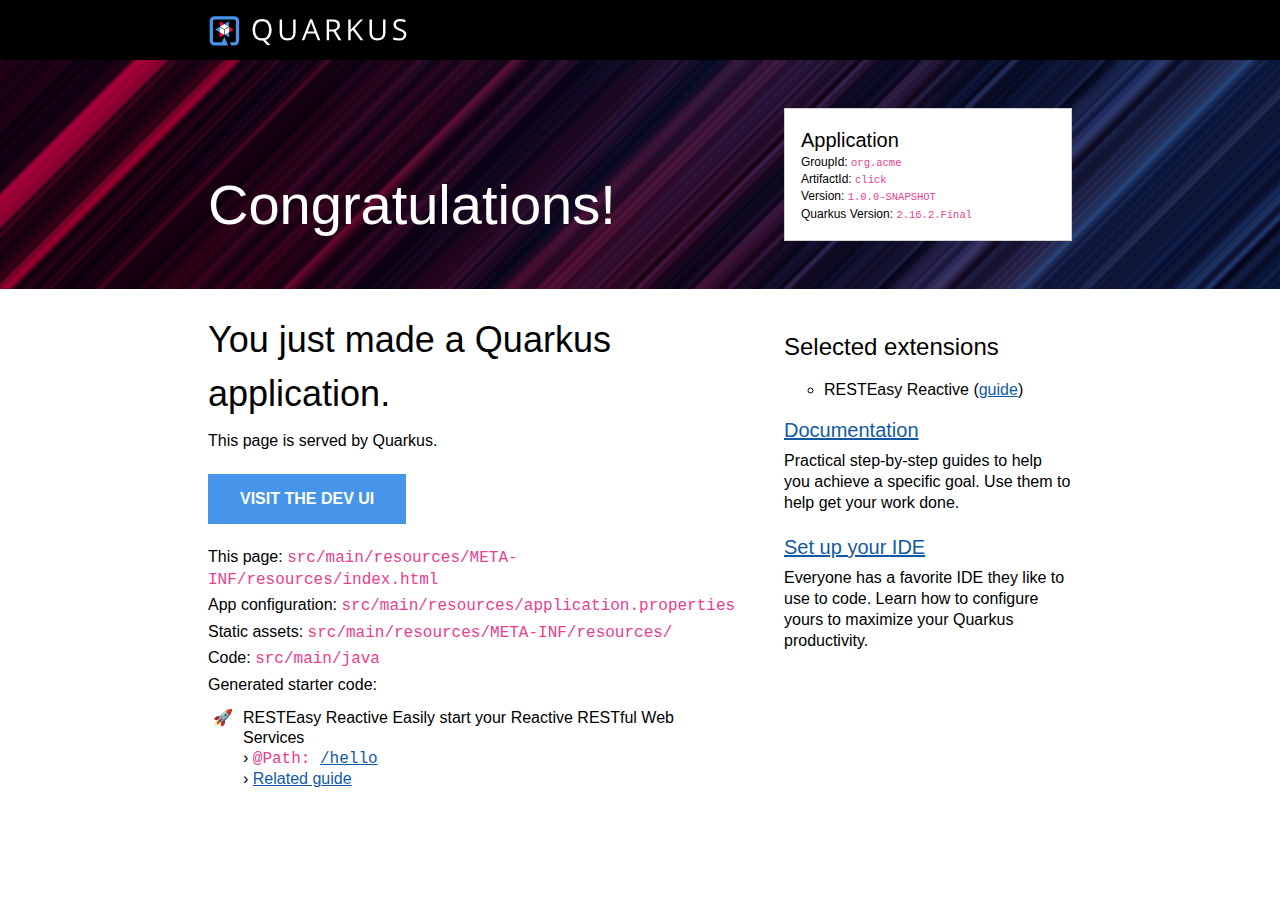
<file: src/main/resources/META-INF/resources/index.html>
<!DOCTYPE html>
<html lang="en">
    <head>
        <meta charset="UTF-8">
        <title>click - 1.0.0-SNAPSHOT</title>
        <style>
            body {
                margin: 0;
                font-family: Roboto, "Helvetica Neue", Arial, sans-serif;
            }
            code {
                font-family: "Courier New", monospace;
                color: #e83e8c;
                word-break: break-word;
            }
            h1, h2, h3, h4, h5, h6 {
                margin-bottom: 0.5rem;
                font-weight: 400;
                line-height: 1.5;
            }
            h1 { font-size: 2.25rem; }
            h2 { font-size: 1.6rem }
            h3 { font-size: 1.5rem }
            h4 { font-size: 1.4rem }
            h5 { font-size: 1.25rem }
            h6 { font-size: 1rem }
            p {
                padding: .15rem 0;
                margin: 0;
                line-height: 1.3rem;
            }
            a {
                text-decoration: underline;
                color: #1259A5;
            }
            a:hover, a:active { color: #c00; }
            .grid {
                display: grid;
                grid-template-columns: repeat(12, 1fr);
                clear: both;
            }
            .header-wrapper {
                padding: 0 13rem;
                background: black;
            }
            .banner-wrapper {
                padding: 0 13rem;
                background: url([data-uri]) repeat-x, #0D1C2C;
            }
            .content-wrapper {
                padding: 0 13rem;
                background: white;
            }
            .header {
                background-position: 0 1rem;
                min-height: 60px;
                grid-column: span 12;
            }
            #quarkus-logo-svg {
                width: 200px;
                height: 30px;
                padding-top: 1rem;
            }
            .banner {
                grid-column: span 12;
                padding: 2rem 0;
            }
            .callout {
                color: white;
                font-size: 3.5rem;
                margin: 0;
                padding-top: 5rem;
                grid-column: span 8;
            }
            .app-details {
                margin: 1rem 0;
                border: 1px solid lightgrey;
                padding: 1rem;
                background: white;
                font-size: .75rem;
                font-weight: 300;
                grid-column: span 4;
            }
            .app-details code { font-size: 87.5%; }
            .app-details ul {
                list-style-type: none;
                padding: 0;
                margin: 0;
            }
            .app-details ul li { margin-bottom: 0.2rem; }
            .app-details h5 {
                margin: 0;
                padding: 0;
            }
            .left-column {
                grid-column: span 8;
                padding-right: 3rem;
            }
            .left-column p {
                padding: .15rem 0;
                margin: 0;
                font-weight: 300;
            }
            .left-column ul {
                margin: 0;
                padding: 10px 0 0 25px;
                list-style-type: "\1F680";
                font-weight: 300;
            }
            .left-column li { padding-left: 10px; }
            .left-column .cta-button {
                margin: 20px 0;
                display: inline-block;
                padding: 1rem 2rem;
                background-color: #4695EB;
                font-weight: 600;
                color: white;
                text-decoration: none;
                text-transform: uppercase;
            }
            .right-column {
                grid-column: span 4;
                margin-top: 1rem;
                font-weight: 200;
            }
            .right-column h5 {
                padding: 1rem 0 .25rem 0;
                margin: 0;
                font-weight: 300;
            }
            .right-column h3 { font-weight: 400;}
            .right-column ul {
                margin: 0;
                list-style-type: circle;
            }
            .right-column li {
                padding: .5rem 0 0 0;
            }
            .provided-code {
                line-height: 20px;
            }
            .provided-code b {
                font-weight: 400;
                margin-bottom: 15px;
            }
            @media screen and (max-width: 1023px) {
                .header-wrapper {
                    padding: 0 1rem;
                    background: black;
                }
                .banner-wrapper { padding: 0 1rem; }
                .content-wrapper {
                    padding: 0 1rem;
                    background: white;
                }
                .left-column {
                    grid-column: span 12;
                }
                .right-column {
                    grid-column: span 12;
                    margin: 3rem 0;
                }
                .callout {
                    color: white;
                    font-size: 3.5rem;
                    margin: 0;
                    padding: 1rem 0;
                    grid-column: span 12;
                }
                .app-details {
                    margin: 1rem 0;
                    border: 1px solid lightgrey;
                    padding: 1rem;
                    background: white;
                    font-size: 1rem;
                    font-weight: 300;
                    grid-column: span 12;
                }
            }
        </style>
    </head>
    <body>
        <div class="header-wrapper">
            <div class="grid">
                <div class="header">
                    <svg id="quarkus-logo-svg" data-name="Quarkus Logo" xmlns="http://www.w3.org/2000/svg" viewBox="0 0 1280 195">
                        <defs>
                            <style>.cls-1 {
                                fill: #fff;
                            }

                            .cls-2 {
                                fill: #4695eb;
                            }

                            .cls-3 {
                                fill: #ff004a;
                            }</style>
                        </defs>
                        <title>quarkus_logo_horizontal_rgb_1280px_reverse</title>
                        <path class="cls-1"
                              d="M404,89.39q0,25.9-10.49,43.07a52.31,52.31,0,0,1-29.61,23.24l32.3,33.39H373.29l-26.45-30.44-5.11.19q-30,0-46.27-18.22T279.17,89.2q0-32.93,16.34-51.05T341.92,20q29.24,0,45.66,18.45T404,89.39Zm-108.14,0q0,27.39,11.74,41.55t34.11,14.15q22.56,0,34.07-14.11t11.51-41.59q0-27.21-11.47-41.27T341.92,34.05q-22.56,0-34.3,14.16T295.88,89.39Z"/>
                        <path class="cls-1"
                              d="M559.56,22.15V109.4q0,23.05-14,36.25T507,158.84q-24.51,0-37.92-13.29T455.7,109V22.15h15.78v88q0,16.88,9.28,25.91t27.29,9q17.16,0,26.45-9.08T543.78,110V22.15Z"/>
                        <path class="cls-1"
                              d="M703.6,157,686.7,114.1H632.31L615.6,157h-16L653.29,21.6h13.27L719.93,157Zm-21.82-57L666,58.21q-3.07-7.92-6.32-19.46a172.55,172.55,0,0,1-5.85,19.46l-16,41.78Z"/>
                        <path class="cls-1"
                              d="M777.19,100.92V157H761.4V22.15h37.23q25,0,36.89,9.5t11.93,28.59q0,26.74-27.29,36.16L857,157H838.35l-32.86-56.07Zm0-13.47h21.62q16.71,0,24.51-6.6t7.79-19.78q0-13.37-7.93-19.27T797.7,35.89H777.19Z"/>
                        <path class="cls-1"
                              d="M999.75,157H981.18L931.71,91.6l-14.2,12.54V157H901.73V22.15h15.78V89l61.54-66.87h18.66L943.13,80.72Z"/>
                        <path class="cls-1"
                              d="M1143.69,22.15V109.4q0,23.05-14,36.25t-38.52,13.19q-24.5,0-37.92-13.29T1039.82,109V22.15h15.78v88q0,16.88,9.28,25.91t27.29,9q17.17,0,26.46-9.08t9.28-26.06V22.15Z"/>
                        <path class="cls-1"
                              d="M1279,121.11q0,17.8-13,27.76t-35.28,10q-24.13,0-37.13-6.18V137.53a97.82,97.82,0,0,0,18.2,5.53,95.67,95.67,0,0,0,19.49,2q15.78,0,23.76-6t8-16.55q0-7-2.83-11.48t-9.46-8.26q-6.65-3.78-20.19-8.58-18.94-6.72-27.06-16t-8.12-24.07q0-15.58,11.79-24.81t31.18-9.22a92.55,92.55,0,0,1,37.22,7.37l-4.91,13.65q-16.82-7-32.68-7-12.53,0-19.58,5.35t-7.06,14.85q0,7,2.6,11.48t8.77,8.21q6.18,3.73,18.89,8.26,21.36,7.56,29.38,16.23T1279,121.11Z"/>
                        <polygon class="cls-2" points="126.05 34.6 96.61 51.59 126.05 68.59 126.05 34.6"/>
                        <polygon class="cls-3" points="67.17 34.6 67.17 68.59 96.61 51.59 67.17 34.6"/>
                        <polygon class="cls-1" points="126.05 68.59 96.61 51.59 67.17 68.59 96.61 85.59 126.05 68.59"/>
                        <polygon class="cls-2" points="36.13 88.36 65.57 105.36 65.57 71.37 36.13 88.36"/>
                        <polygon class="cls-3" points="65.57 139.35 95.01 122.36 65.57 105.36 65.57 139.35"/>
                        <polygon class="cls-1" points="65.57 71.37 65.57 105.36 95.01 122.36 95.01 88.36 65.57 71.37"/>
                        <polygon class="cls-2" points="127.65 139.35 127.65 105.36 98.21 122.36 127.65 139.35"/>
                        <polygon class="cls-3" points="157.09 88.36 127.65 71.37 127.65 105.36 157.09 88.36"/>
                        <polygon class="cls-1" points="98.21 122.36 127.65 105.36 127.65 71.37 98.21 88.36 98.21 122.36"/>
                        <path class="cls-2"
                              d="M160.5,1H32.72A31.81,31.81,0,0,0,1,32.72V160.5a31.81,31.81,0,0,0,31.72,31.72h87.51L96.61,134.85,79.48,171.07H32.72A10.71,10.71,0,0,1,22.15,160.5V32.72A10.71,10.71,0,0,1,32.72,22.15H160.5a10.71,10.71,0,0,1,10.57,10.57V160.5a10.71,10.71,0,0,1-10.57,10.57H132.77l8.71,21.15h19a31.81,31.81,0,0,0,31.72-31.72V32.72A31.81,31.81,0,0,0,160.5,1Z"/>
                    </svg>
                </div>
            </div>
        </div>
        <div class="banner-wrapper">
            <div class="grid">
                <div class="banner">
                    <div class="grid">
                        <div class="callout">Congratulations!</div>
                        <div class="app-details">
                            <h5>Application</h5>
                            <ul>
                                <li>GroupId: <code>org.acme</code></li>
                                <li>ArtifactId: <code>click</code></li>
                                <li>Version: <code>1.0.0-SNAPSHOT</code></li>
                                <li>Quarkus Version: <code>2.16.2.Final</code></li>
                            </ul>
                        </div>
                    </div>
                </div>
            </div>
        </div>
        <div class="content-wrapper">
            <div class="grid">
                <div class="left-column">
                    <h1>You just made a Quarkus application.</h1>
                    <p>This page is served by Quarkus.</p>
                    <a href="/q/dev/" class="cta-button">Visit the Dev UI</a>
                    <p>This page: <code>src/main/resources/META-INF/resources/index.html</code></p>
                    <p>App configuration: <code>src/main/resources/application.properties</code></p>
                    <p>Static assets: <code>src/main/resources/META-INF/resources/</code></p>
                    <p>Code: <code>src/main/java</code></p>
                    <p>Generated starter code:</p>
                    <ul class="provided-code">
                                <li class="provided-code">
            <b>RESTEasy Reactive</b>&nbsp;Easily start your Reactive RESTful Web Services
            <br />&rsaquo; <code>@Path: <a href="/hello" class="path-link" target="_blank">/hello</a></code>
            <br />&rsaquo; <a href="https://quarkus.io/guides/getting-started-reactive#reactive-jax-rs-resources" class="guide-link" target="_blank">Related guide</a>
        </li>

                    </ul>
                </div>
                <div class="right-column">
                    <h3>Selected extensions</h3>
                    <ul>
                        <li title="A JAX-RS implementation utilizing build time processing and Vert.x. This extension is not compatible with the quarkus-resteasy extension, or any of the extensions that depend on it.">RESTEasy Reactive (<a href="https://quarkus.io/guides/resteasy-reactive" target="_blank">guide</a>)</li>
                    </ul>
                    <h5><a href="https://quarkus.io/guides/">Documentation</a></h5>
                    <p>Practical step-by-step guides to help you achieve a specific goal. Use them to help get your work
                        done.</p>
                    <h5><a href="https://quarkus.io/guides/maven-tooling">Set up your IDE</a></h5>
                    <p>Everyone has a favorite IDE they like to use to code. Learn how to configure yours to maximize your
                        Quarkus productivity.</p>
                </div>
            </div>
        </div>
    </body>
</html>
</file>
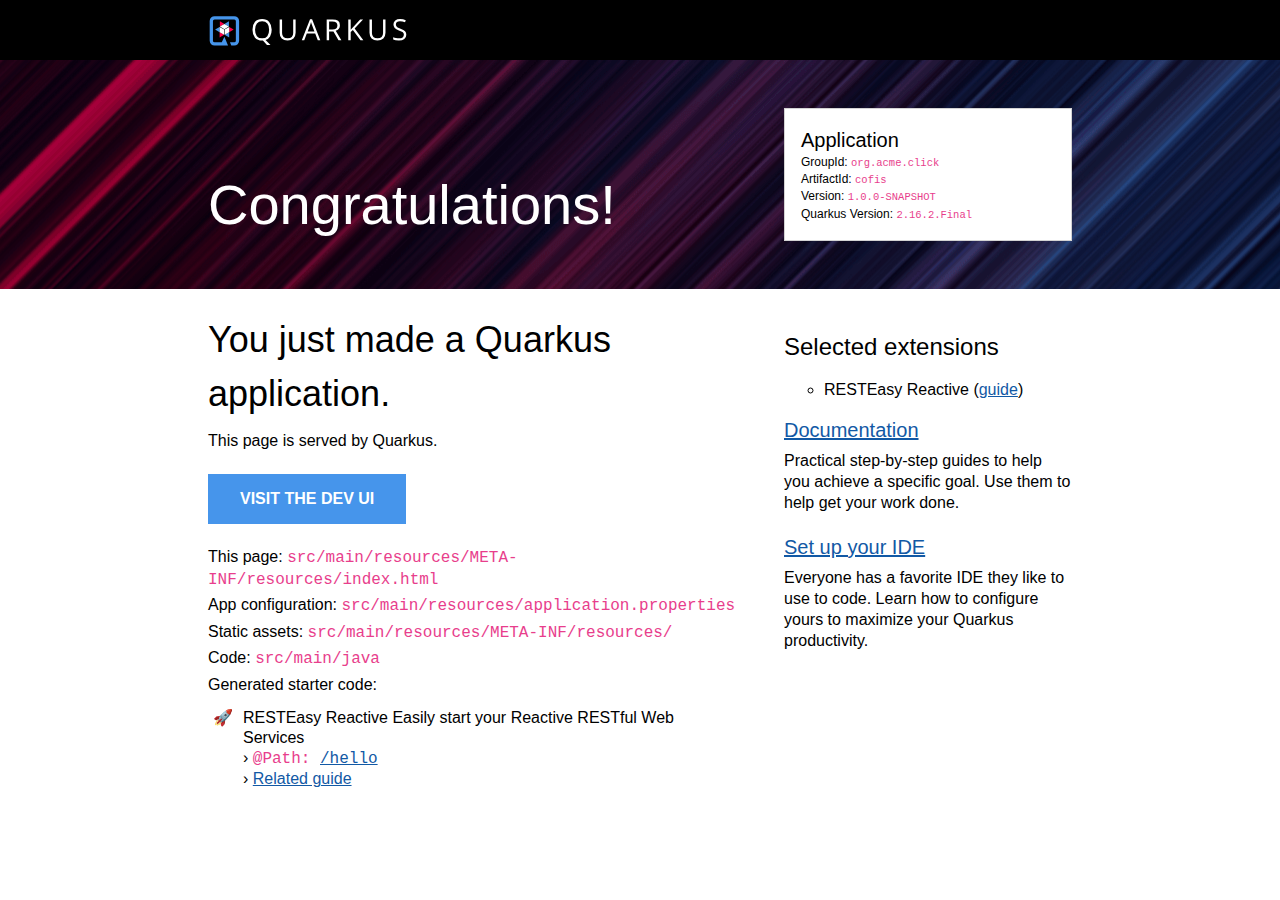
<file: cofis/src/main/resources/META-INF/resources/index.html>
<!DOCTYPE html>
<html lang="en">
    <head>
        <meta charset="UTF-8">
        <title>cofis - 1.0.0-SNAPSHOT</title>
        <style>
            body {
                margin: 0;
                font-family: Roboto, "Helvetica Neue", Arial, sans-serif;
            }
            code {
                font-family: "Courier New", monospace;
                color: #e83e8c;
                word-break: break-word;
            }
            h1, h2, h3, h4, h5, h6 {
                margin-bottom: 0.5rem;
                font-weight: 400;
                line-height: 1.5;
            }
            h1 { font-size: 2.25rem; }
            h2 { font-size: 1.6rem }
            h3 { font-size: 1.5rem }
            h4 { font-size: 1.4rem }
            h5 { font-size: 1.25rem }
            h6 { font-size: 1rem }
            p {
                padding: .15rem 0;
                margin: 0;
                line-height: 1.3rem;
            }
            a {
                text-decoration: underline;
                color: #1259A5;
            }
            a:hover, a:active { color: #c00; }
            .grid {
                display: grid;
                grid-template-columns: repeat(12, 1fr);
                clear: both;
            }
            .header-wrapper {
                padding: 0 13rem;
                background: black;
            }
            .banner-wrapper {
                padding: 0 13rem;
                background: url([data-uri]) repeat-x, #0D1C2C;
            }
            .content-wrapper {
                padding: 0 13rem;
                background: white;
            }
            .header {
                background-position: 0 1rem;
                min-height: 60px;
                grid-column: span 12;
            }
            #quarkus-logo-svg {
                width: 200px;
                height: 30px;
                padding-top: 1rem;
            }
            .banner {
                grid-column: span 12;
                padding: 2rem 0;
            }
            .callout {
                color: white;
                font-size: 3.5rem;
                margin: 0;
                padding-top: 5rem;
                grid-column: span 8;
            }
            .app-details {
                margin: 1rem 0;
                border: 1px solid lightgrey;
                padding: 1rem;
                background: white;
                font-size: .75rem;
                font-weight: 300;
                grid-column: span 4;
            }
            .app-details code { font-size: 87.5%; }
            .app-details ul {
                list-style-type: none;
                padding: 0;
                margin: 0;
            }
            .app-details ul li { margin-bottom: 0.2rem; }
            .app-details h5 {
                margin: 0;
                padding: 0;
            }
            .left-column {
                grid-column: span 8;
                padding-right: 3rem;
            }
            .left-column p {
                padding: .15rem 0;
                margin: 0;
                font-weight: 300;
            }
            .left-column ul {
                margin: 0;
                padding: 10px 0 0 25px;
                list-style-type: "\1F680";
                font-weight: 300;
            }
            .left-column li { padding-left: 10px; }
            .left-column .cta-button {
                margin: 20px 0;
                display: inline-block;
                padding: 1rem 2rem;
                background-color: #4695EB;
                font-weight: 600;
                color: white;
                text-decoration: none;
                text-transform: uppercase;
            }
            .right-column {
                grid-column: span 4;
                margin-top: 1rem;
                font-weight: 200;
            }
            .right-column h5 {
                padding: 1rem 0 .25rem 0;
                margin: 0;
                font-weight: 300;
            }
            .right-column h3 { font-weight: 400;}
            .right-column ul {
                margin: 0;
                list-style-type: circle;
            }
            .right-column li {
                padding: .5rem 0 0 0;
            }
            .provided-code {
                line-height: 20px;
            }
            .provided-code b {
                font-weight: 400;
                margin-bottom: 15px;
            }
            @media screen and (max-width: 1023px) {
                .header-wrapper {
                    padding: 0 1rem;
                    background: black;
                }
                .banner-wrapper { padding: 0 1rem; }
                .content-wrapper {
                    padding: 0 1rem;
                    background: white;
                }
                .left-column {
                    grid-column: span 12;
                }
                .right-column {
                    grid-column: span 12;
                    margin: 3rem 0;
                }
                .callout {
                    color: white;
                    font-size: 3.5rem;
                    margin: 0;
                    padding: 1rem 0;
                    grid-column: span 12;
                }
                .app-details {
                    margin: 1rem 0;
                    border: 1px solid lightgrey;
                    padding: 1rem;
                    background: white;
                    font-size: 1rem;
                    font-weight: 300;
                    grid-column: span 12;
                }
            }
        </style>
    </head>
    <body>
        <div class="header-wrapper">
            <div class="grid">
                <div class="header">
                    <svg id="quarkus-logo-svg" data-name="Quarkus Logo" xmlns="http://www.w3.org/2000/svg" viewBox="0 0 1280 195">
                        <defs>
                            <style>.cls-1 {
                                fill: #fff;
                            }

                            .cls-2 {
                                fill: #4695eb;
                            }

                            .cls-3 {
                                fill: #ff004a;
                            }</style>
                        </defs>
                        <title>quarkus_logo_horizontal_rgb_1280px_reverse</title>
                        <path class="cls-1"
                              d="M404,89.39q0,25.9-10.49,43.07a52.31,52.31,0,0,1-29.61,23.24l32.3,33.39H373.29l-26.45-30.44-5.11.19q-30,0-46.27-18.22T279.17,89.2q0-32.93,16.34-51.05T341.92,20q29.24,0,45.66,18.45T404,89.39Zm-108.14,0q0,27.39,11.74,41.55t34.11,14.15q22.56,0,34.07-14.11t11.51-41.59q0-27.21-11.47-41.27T341.92,34.05q-22.56,0-34.3,14.16T295.88,89.39Z"/>
                        <path class="cls-1"
                              d="M559.56,22.15V109.4q0,23.05-14,36.25T507,158.84q-24.51,0-37.92-13.29T455.7,109V22.15h15.78v88q0,16.88,9.28,25.91t27.29,9q17.16,0,26.45-9.08T543.78,110V22.15Z"/>
                        <path class="cls-1"
                              d="M703.6,157,686.7,114.1H632.31L615.6,157h-16L653.29,21.6h13.27L719.93,157Zm-21.82-57L666,58.21q-3.07-7.92-6.32-19.46a172.55,172.55,0,0,1-5.85,19.46l-16,41.78Z"/>
                        <path class="cls-1"
                              d="M777.19,100.92V157H761.4V22.15h37.23q25,0,36.89,9.5t11.93,28.59q0,26.74-27.29,36.16L857,157H838.35l-32.86-56.07Zm0-13.47h21.62q16.71,0,24.51-6.6t7.79-19.78q0-13.37-7.93-19.27T797.7,35.89H777.19Z"/>
                        <path class="cls-1"
                              d="M999.75,157H981.18L931.71,91.6l-14.2,12.54V157H901.73V22.15h15.78V89l61.54-66.87h18.66L943.13,80.72Z"/>
                        <path class="cls-1"
                              d="M1143.69,22.15V109.4q0,23.05-14,36.25t-38.52,13.19q-24.5,0-37.92-13.29T1039.82,109V22.15h15.78v88q0,16.88,9.28,25.91t27.29,9q17.17,0,26.46-9.08t9.28-26.06V22.15Z"/>
                        <path class="cls-1"
                              d="M1279,121.11q0,17.8-13,27.76t-35.28,10q-24.13,0-37.13-6.18V137.53a97.82,97.82,0,0,0,18.2,5.53,95.67,95.67,0,0,0,19.49,2q15.78,0,23.76-6t8-16.55q0-7-2.83-11.48t-9.46-8.26q-6.65-3.78-20.19-8.58-18.94-6.72-27.06-16t-8.12-24.07q0-15.58,11.79-24.81t31.18-9.22a92.55,92.55,0,0,1,37.22,7.37l-4.91,13.65q-16.82-7-32.68-7-12.53,0-19.58,5.35t-7.06,14.85q0,7,2.6,11.48t8.77,8.21q6.18,3.73,18.89,8.26,21.36,7.56,29.38,16.23T1279,121.11Z"/>
                        <polygon class="cls-2" points="126.05 34.6 96.61 51.59 126.05 68.59 126.05 34.6"/>
                        <polygon class="cls-3" points="67.17 34.6 67.17 68.59 96.61 51.59 67.17 34.6"/>
                        <polygon class="cls-1" points="126.05 68.59 96.61 51.59 67.17 68.59 96.61 85.59 126.05 68.59"/>
                        <polygon class="cls-2" points="36.13 88.36 65.57 105.36 65.57 71.37 36.13 88.36"/>
                        <polygon class="cls-3" points="65.57 139.35 95.01 122.36 65.57 105.36 65.57 139.35"/>
                        <polygon class="cls-1" points="65.57 71.37 65.57 105.36 95.01 122.36 95.01 88.36 65.57 71.37"/>
                        <polygon class="cls-2" points="127.65 139.35 127.65 105.36 98.21 122.36 127.65 139.35"/>
                        <polygon class="cls-3" points="157.09 88.36 127.65 71.37 127.65 105.36 157.09 88.36"/>
                        <polygon class="cls-1" points="98.21 122.36 127.65 105.36 127.65 71.37 98.21 88.36 98.21 122.36"/>
                        <path class="cls-2"
                              d="M160.5,1H32.72A31.81,31.81,0,0,0,1,32.72V160.5a31.81,31.81,0,0,0,31.72,31.72h87.51L96.61,134.85,79.48,171.07H32.72A10.71,10.71,0,0,1,22.15,160.5V32.72A10.71,10.71,0,0,1,32.72,22.15H160.5a10.71,10.71,0,0,1,10.57,10.57V160.5a10.71,10.71,0,0,1-10.57,10.57H132.77l8.71,21.15h19a31.81,31.81,0,0,0,31.72-31.72V32.72A31.81,31.81,0,0,0,160.5,1Z"/>
                    </svg>
                </div>
            </div>
        </div>
        <div class="banner-wrapper">
            <div class="grid">
                <div class="banner">
                    <div class="grid">
                        <div class="callout">Congratulations!</div>
                        <div class="app-details">
                            <h5>Application</h5>
                            <ul>
                                <li>GroupId: <code>org.acme.click</code></li>
                                <li>ArtifactId: <code>cofis</code></li>
                                <li>Version: <code>1.0.0-SNAPSHOT</code></li>
                                <li>Quarkus Version: <code>2.16.2.Final</code></li>
                            </ul>
                        </div>
                    </div>
                </div>
            </div>
        </div>
        <div class="content-wrapper">
            <div class="grid">
                <div class="left-column">
                    <h1>You just made a Quarkus application.</h1>
                    <p>This page is served by Quarkus.</p>
                    <a href="/q/dev/" class="cta-button">Visit the Dev UI</a>
                    <p>This page: <code>src/main/resources/META-INF/resources/index.html</code></p>
                    <p>App configuration: <code>src/main/resources/application.properties</code></p>
                    <p>Static assets: <code>src/main/resources/META-INF/resources/</code></p>
                    <p>Code: <code>src/main/java</code></p>
                    <p>Generated starter code:</p>
                    <ul class="provided-code">
                                <li class="provided-code">
            <b>RESTEasy Reactive</b>&nbsp;Easily start your Reactive RESTful Web Services
            <br />&rsaquo; <code>@Path: <a href="/hello" class="path-link" target="_blank">/hello</a></code>
            <br />&rsaquo; <a href="https://quarkus.io/guides/getting-started-reactive#reactive-jax-rs-resources" class="guide-link" target="_blank">Related guide</a>
        </li>

                    </ul>
                </div>
                <div class="right-column">
                    <h3>Selected extensions</h3>
                    <ul>
                        <li title="A JAX-RS implementation utilizing build time processing and Vert.x. This extension is not compatible with the quarkus-resteasy extension, or any of the extensions that depend on it.">RESTEasy Reactive (<a href="https://quarkus.io/guides/resteasy-reactive" target="_blank">guide</a>)</li>
                    </ul>
                    <h5><a href="https://quarkus.io/guides/">Documentation</a></h5>
                    <p>Practical step-by-step guides to help you achieve a specific goal. Use them to help get your work
                        done.</p>
                    <h5><a href="https://quarkus.io/guides/maven-tooling">Set up your IDE</a></h5>
                    <p>Everyone has a favorite IDE they like to use to code. Learn how to configure yours to maximize your
                        Quarkus productivity.</p>
                </div>
            </div>
        </div>
    </body>
</html>
</file>
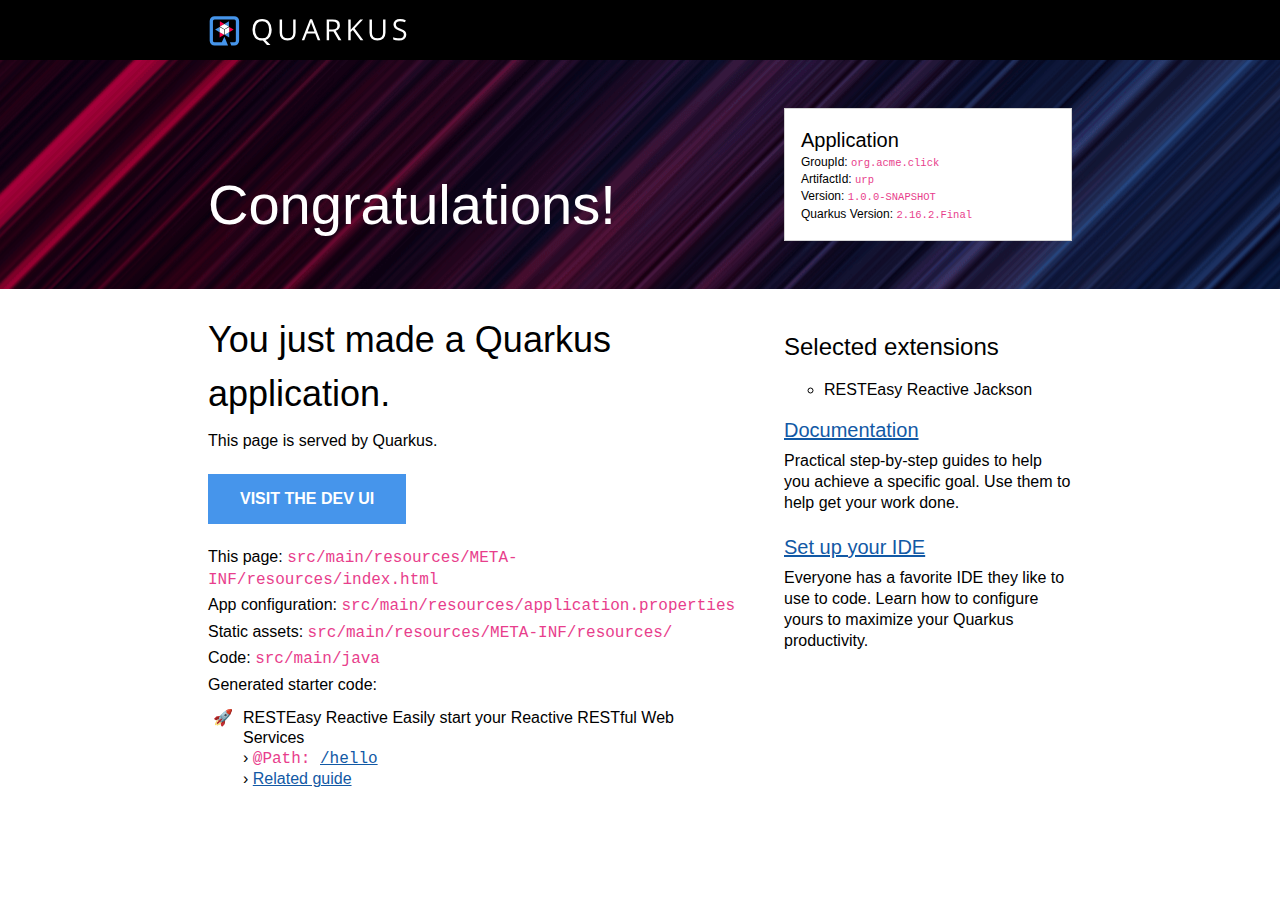
<file: urp/src/main/resources/META-INF/resources/index.html>
<!DOCTYPE html>
<html lang="en">
    <head>
        <meta charset="UTF-8">
        <title>urp - 1.0.0-SNAPSHOT</title>
        <style>
            body {
                margin: 0;
                font-family: Roboto, "Helvetica Neue", Arial, sans-serif;
            }
            code {
                font-family: "Courier New", monospace;
                color: #e83e8c;
                word-break: break-word;
            }
            h1, h2, h3, h4, h5, h6 {
                margin-bottom: 0.5rem;
                font-weight: 400;
                line-height: 1.5;
            }
            h1 { font-size: 2.25rem; }
            h2 { font-size: 1.6rem }
            h3 { font-size: 1.5rem }
            h4 { font-size: 1.4rem }
            h5 { font-size: 1.25rem }
            h6 { font-size: 1rem }
            p {
                padding: .15rem 0;
                margin: 0;
                line-height: 1.3rem;
            }
            a {
                text-decoration: underline;
                color: #1259A5;
            }
            a:hover, a:active { color: #c00; }
            .grid {
                display: grid;
                grid-template-columns: repeat(12, 1fr);
                clear: both;
            }
            .header-wrapper {
                padding: 0 13rem;
                background: black;
            }
            .banner-wrapper {
                padding: 0 13rem;
                background: url([data-uri]) repeat-x, #0D1C2C;
            }
            .content-wrapper {
                padding: 0 13rem;
                background: white;
            }
            .header {
                background-position: 0 1rem;
                min-height: 60px;
                grid-column: span 12;
            }
            #quarkus-logo-svg {
                width: 200px;
                height: 30px;
                padding-top: 1rem;
            }
            .banner {
                grid-column: span 12;
                padding: 2rem 0;
            }
            .callout {
                color: white;
                font-size: 3.5rem;
                margin: 0;
                padding-top: 5rem;
                grid-column: span 8;
            }
            .app-details {
                margin: 1rem 0;
                border: 1px solid lightgrey;
                padding: 1rem;
                background: white;
                font-size: .75rem;
                font-weight: 300;
                grid-column: span 4;
            }
            .app-details code { font-size: 87.5%; }
            .app-details ul {
                list-style-type: none;
                padding: 0;
                margin: 0;
            }
            .app-details ul li { margin-bottom: 0.2rem; }
            .app-details h5 {
                margin: 0;
                padding: 0;
            }
            .left-column {
                grid-column: span 8;
                padding-right: 3rem;
            }
            .left-column p {
                padding: .15rem 0;
                margin: 0;
                font-weight: 300;
            }
            .left-column ul {
                margin: 0;
                padding: 10px 0 0 25px;
                list-style-type: "\1F680";
                font-weight: 300;
            }
            .left-column li { padding-left: 10px; }
            .left-column .cta-button {
                margin: 20px 0;
                display: inline-block;
                padding: 1rem 2rem;
                background-color: #4695EB;
                font-weight: 600;
                color: white;
                text-decoration: none;
                text-transform: uppercase;
            }
            .right-column {
                grid-column: span 4;
                margin-top: 1rem;
                font-weight: 200;
            }
            .right-column h5 {
                padding: 1rem 0 .25rem 0;
                margin: 0;
                font-weight: 300;
            }
            .right-column h3 { font-weight: 400;}
            .right-column ul {
                margin: 0;
                list-style-type: circle;
            }
            .right-column li {
                padding: .5rem 0 0 0;
            }
            .provided-code {
                line-height: 20px;
            }
            .provided-code b {
                font-weight: 400;
                margin-bottom: 15px;
            }
            @media screen and (max-width: 1023px) {
                .header-wrapper {
                    padding: 0 1rem;
                    background: black;
                }
                .banner-wrapper { padding: 0 1rem; }
                .content-wrapper {
                    padding: 0 1rem;
                    background: white;
                }
                .left-column {
                    grid-column: span 12;
                }
                .right-column {
                    grid-column: span 12;
                    margin: 3rem 0;
                }
                .callout {
                    color: white;
                    font-size: 3.5rem;
                    margin: 0;
                    padding: 1rem 0;
                    grid-column: span 12;
                }
                .app-details {
                    margin: 1rem 0;
                    border: 1px solid lightgrey;
                    padding: 1rem;
                    background: white;
                    font-size: 1rem;
                    font-weight: 300;
                    grid-column: span 12;
                }
            }
        </style>
    </head>
    <body>
        <div class="header-wrapper">
            <div class="grid">
                <div class="header">
                    <svg id="quarkus-logo-svg" data-name="Quarkus Logo" xmlns="http://www.w3.org/2000/svg" viewBox="0 0 1280 195">
                        <defs>
                            <style>.cls-1 {
                                fill: #fff;
                            }

                            .cls-2 {
                                fill: #4695eb;
                            }

                            .cls-3 {
                                fill: #ff004a;
                            }</style>
                        </defs>
                        <title>quarkus_logo_horizontal_rgb_1280px_reverse</title>
                        <path class="cls-1"
                              d="M404,89.39q0,25.9-10.49,43.07a52.31,52.31,0,0,1-29.61,23.24l32.3,33.39H373.29l-26.45-30.44-5.11.19q-30,0-46.27-18.22T279.17,89.2q0-32.93,16.34-51.05T341.92,20q29.24,0,45.66,18.45T404,89.39Zm-108.14,0q0,27.39,11.74,41.55t34.11,14.15q22.56,0,34.07-14.11t11.51-41.59q0-27.21-11.47-41.27T341.92,34.05q-22.56,0-34.3,14.16T295.88,89.39Z"/>
                        <path class="cls-1"
                              d="M559.56,22.15V109.4q0,23.05-14,36.25T507,158.84q-24.51,0-37.92-13.29T455.7,109V22.15h15.78v88q0,16.88,9.28,25.91t27.29,9q17.16,0,26.45-9.08T543.78,110V22.15Z"/>
                        <path class="cls-1"
                              d="M703.6,157,686.7,114.1H632.31L615.6,157h-16L653.29,21.6h13.27L719.93,157Zm-21.82-57L666,58.21q-3.07-7.92-6.32-19.46a172.55,172.55,0,0,1-5.85,19.46l-16,41.78Z"/>
                        <path class="cls-1"
                              d="M777.19,100.92V157H761.4V22.15h37.23q25,0,36.89,9.5t11.93,28.59q0,26.74-27.29,36.16L857,157H838.35l-32.86-56.07Zm0-13.47h21.62q16.71,0,24.51-6.6t7.79-19.78q0-13.37-7.93-19.27T797.7,35.89H777.19Z"/>
                        <path class="cls-1"
                              d="M999.75,157H981.18L931.71,91.6l-14.2,12.54V157H901.73V22.15h15.78V89l61.54-66.87h18.66L943.13,80.72Z"/>
                        <path class="cls-1"
                              d="M1143.69,22.15V109.4q0,23.05-14,36.25t-38.52,13.19q-24.5,0-37.92-13.29T1039.82,109V22.15h15.78v88q0,16.88,9.28,25.91t27.29,9q17.17,0,26.46-9.08t9.28-26.06V22.15Z"/>
                        <path class="cls-1"
                              d="M1279,121.11q0,17.8-13,27.76t-35.28,10q-24.13,0-37.13-6.18V137.53a97.82,97.82,0,0,0,18.2,5.53,95.67,95.67,0,0,0,19.49,2q15.78,0,23.76-6t8-16.55q0-7-2.83-11.48t-9.46-8.26q-6.65-3.78-20.19-8.58-18.94-6.72-27.06-16t-8.12-24.07q0-15.58,11.79-24.81t31.18-9.22a92.55,92.55,0,0,1,37.22,7.37l-4.91,13.65q-16.82-7-32.68-7-12.53,0-19.58,5.35t-7.06,14.85q0,7,2.6,11.48t8.77,8.21q6.18,3.73,18.89,8.26,21.36,7.56,29.38,16.23T1279,121.11Z"/>
                        <polygon class="cls-2" points="126.05 34.6 96.61 51.59 126.05 68.59 126.05 34.6"/>
                        <polygon class="cls-3" points="67.17 34.6 67.17 68.59 96.61 51.59 67.17 34.6"/>
                        <polygon class="cls-1" points="126.05 68.59 96.61 51.59 67.17 68.59 96.61 85.59 126.05 68.59"/>
                        <polygon class="cls-2" points="36.13 88.36 65.57 105.36 65.57 71.37 36.13 88.36"/>
                        <polygon class="cls-3" points="65.57 139.35 95.01 122.36 65.57 105.36 65.57 139.35"/>
                        <polygon class="cls-1" points="65.57 71.37 65.57 105.36 95.01 122.36 95.01 88.36 65.57 71.37"/>
                        <polygon class="cls-2" points="127.65 139.35 127.65 105.36 98.21 122.36 127.65 139.35"/>
                        <polygon class="cls-3" points="157.09 88.36 127.65 71.37 127.65 105.36 157.09 88.36"/>
                        <polygon class="cls-1" points="98.21 122.36 127.65 105.36 127.65 71.37 98.21 88.36 98.21 122.36"/>
                        <path class="cls-2"
                              d="M160.5,1H32.72A31.81,31.81,0,0,0,1,32.72V160.5a31.81,31.81,0,0,0,31.72,31.72h87.51L96.61,134.85,79.48,171.07H32.72A10.71,10.71,0,0,1,22.15,160.5V32.72A10.71,10.71,0,0,1,32.72,22.15H160.5a10.71,10.71,0,0,1,10.57,10.57V160.5a10.71,10.71,0,0,1-10.57,10.57H132.77l8.71,21.15h19a31.81,31.81,0,0,0,31.72-31.72V32.72A31.81,31.81,0,0,0,160.5,1Z"/>
                    </svg>
                </div>
            </div>
        </div>
        <div class="banner-wrapper">
            <div class="grid">
                <div class="banner">
                    <div class="grid">
                        <div class="callout">Congratulations!</div>
                        <div class="app-details">
                            <h5>Application</h5>
                            <ul>
                                <li>GroupId: <code>org.acme.click</code></li>
                                <li>ArtifactId: <code>urp</code></li>
                                <li>Version: <code>1.0.0-SNAPSHOT</code></li>
                                <li>Quarkus Version: <code>2.16.2.Final</code></li>
                            </ul>
                        </div>
                    </div>
                </div>
            </div>
        </div>
        <div class="content-wrapper">
            <div class="grid">
                <div class="left-column">
                    <h1>You just made a Quarkus application.</h1>
                    <p>This page is served by Quarkus.</p>
                    <a href="/q/dev/" class="cta-button">Visit the Dev UI</a>
                    <p>This page: <code>src/main/resources/META-INF/resources/index.html</code></p>
                    <p>App configuration: <code>src/main/resources/application.properties</code></p>
                    <p>Static assets: <code>src/main/resources/META-INF/resources/</code></p>
                    <p>Code: <code>src/main/java</code></p>
                    <p>Generated starter code:</p>
                    <ul class="provided-code">
                                <li class="provided-code">
            <b>RESTEasy Reactive</b>&nbsp;Easily start your Reactive RESTful Web Services
            <br />&rsaquo; <code>@Path: <a href="/hello" class="path-link" target="_blank">/hello</a></code>
            <br />&rsaquo; <a href="https://quarkus.io/guides/getting-started-reactive#reactive-jax-rs-resources" class="guide-link" target="_blank">Related guide</a>
        </li>

                    </ul>
                </div>
                <div class="right-column">
                    <h3>Selected extensions</h3>
                    <ul>
                        <li title="Jackson serialization support for RESTEasy Reactive. This extension is not compatible with the quarkus-resteasy extension, or any of the extensions that depend on it">RESTEasy Reactive Jackson</li>
                    </ul>
                    <h5><a href="https://quarkus.io/guides/">Documentation</a></h5>
                    <p>Practical step-by-step guides to help you achieve a specific goal. Use them to help get your work
                        done.</p>
                    <h5><a href="https://quarkus.io/guides/maven-tooling">Set up your IDE</a></h5>
                    <p>Everyone has a favorite IDE they like to use to code. Learn how to configure yours to maximize your
                        Quarkus productivity.</p>
                </div>
            </div>
        </div>
    </body>
</html>
</file>
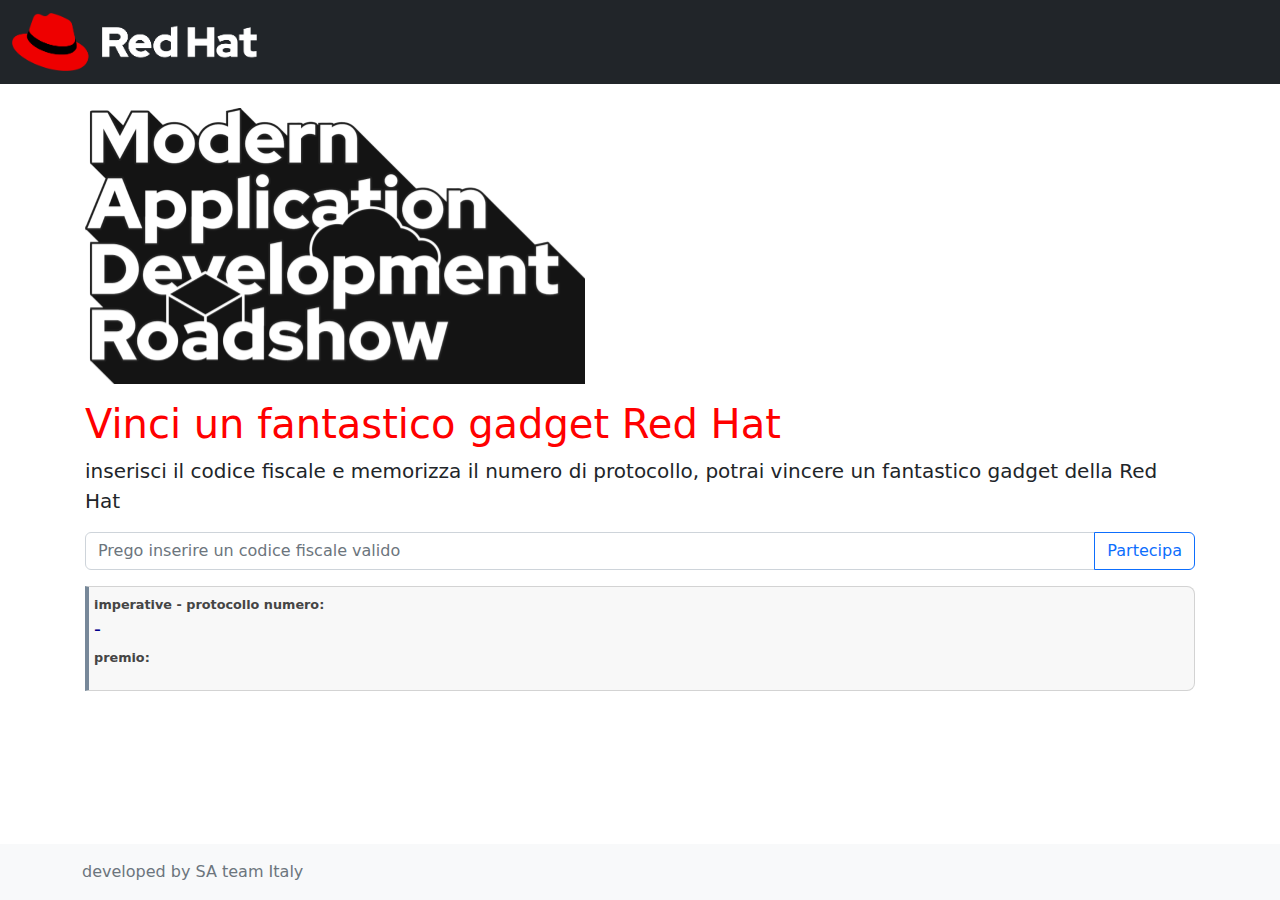
<file: web/src/main/resources/META-INF/resources/index.html>
<!doctype html>
<html lang="en" class="h-100">
    <head>
        <meta charset="utf-8">
        <meta name="viewport" content="width=device-width, initial-scale=1">
        <meta name="description" content="Click Day Platform Simulator">
        <meta name="author" content="Andrea Leoncini from Bootstrap examples">
        <title>Win a T-Shirt</title>

        <link rel="canonical" href="https://getbootstrap.com/docs/5.2/examples/sticky-footer-navbar/">        

        <link href="css/bootstrap.min.css" rel="stylesheet">
        <link href="css/click.css" rel="stylesheet">
    </head>

    <body class="d-flex flex-column h-100">
    
    <header>
        <!-- Fixed navbar -->
        <nav class="navbar navbar-expand-md navbar-dark fixed-top bg-dark">
            <div class="container-fluid">
            <a class="navbar-brand" href="http://www.redhat.com"><img src="img/Logo-Red_Hat-A-Reverse-RGB.png" alt="Red Hat home site" width="245" height="58"></a>
            </div>
        </nav>
    </header>

    <!-- Begin page content -->
    <main class="flex-shrink-0">
        <div class="container">
            <br><br>
            <p><img src="img/mad_logo.png"></p>
            <h1 style="color: red;">Vinci un fantastico gadget Red Hat</h1>
            <p class="lead">inserisci il codice fiscale e memorizza il numero di protocollo, potrai vincere un fantastico gadget della Red Hat</p>

            <div id="cfform" class="input-group mb-3">
                <input id="input_cf" type="text" class="form-control" placeholder="Prego inserire un codice fiscale valido" aria-label="Prego inserire un codice fiscale valido" aria-describedby="basic-addon2">
                <button class="btn btn-outline-primary" type="button" id="button_save_cf">Partecipa</button>
            </div>

            <div class="alert alert-danger" id="save_error" role="alert" style="display:none;" ></div>
            <div class="alert alert-success" id="save_ok" role="alert" style="display:none;" ></div>

            <div id="imperative_mode" class="info">
                <p><span style="font-size: 0.8em; font-weight: bold;">imperative - protocollo numero:</span><br>
                    <span id="codiceProtocolloClassic" style="font-size: 1.2em; font-weight: normal; color: darkblue;">-</span><br>
                    <span style="font-size: 0.8em; font-weight: bold;">premio:</span><br>
                    <span id="premioClassic" style="font-size: 1.2em; font-weight: bold; color: darkred;"></span>
                </p>
            </div>

        </div>
    </main>

    <footer class="footer mt-auto py-3 bg-light">
    <div class="container">
        <span class="text-muted" style="text-align: right;">developed by SA team Italy</span>
    </div>
    </footer>

<script src="js/jquery-3.6.2.js"></script>
<script src="js/dashboard.js"></script>
<script type="text/javascript">

    $(document).ready(function(){

        $("#button_save_cf").on("click", function () {
            $(this).prop('disabled', true);
            subscribe($('#input_cf').val(), showSubscribeResult);
        });

        checkActiveRequests();

    });

</script>
      
  </body>
</html>
</file>
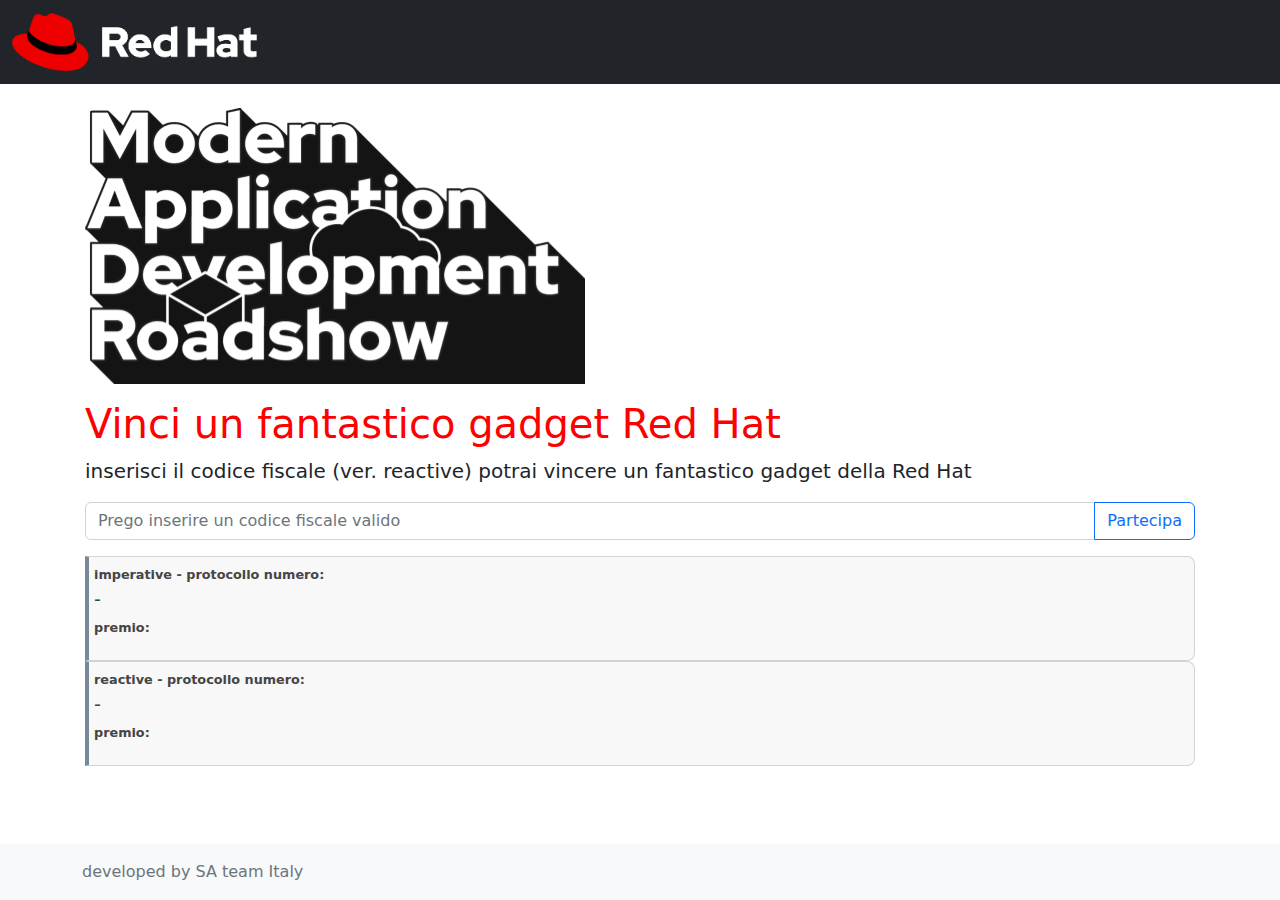
<file: web/src/main/resources/META-INF/resources/r_index.html>
<!doctype html>
<html lang="en" class="h-100">
    <head>
        <meta charset="utf-8">
        <meta name="viewport" content="width=device-width, initial-scale=1">
        <meta name="description" content="Click Day Platform Simulator">
        <meta name="author" content="Andrea Leoncini from Bootstrap examples">
        <title>Reactive variant of the app</title>

        <link rel="canonical" href="https://getbootstrap.com/docs/5.2/examples/sticky-footer-navbar/">        

        <link href="css/bootstrap.min.css" rel="stylesheet">
        <link href="css/click.css" rel="stylesheet">
    </head>

    <body class="d-flex flex-column h-100">
    
    <header>
        <!-- Fixed navbar -->
        <nav class="navbar navbar-expand-md navbar-dark fixed-top bg-dark">
            <div class="container-fluid">
            <a class="navbar-brand" href="http://www.redhat.com"><img src="img/Logo-Red_Hat-A-Reverse-RGB.png" alt="Red Hat home site" width="245" height="58"></a>
            </div>
        </nav>
    </header>

    <!-- Begin page content -->
    <main class="flex-shrink-0">
        <div class="container">
            <br><br>
            <p><img src="img/mad_logo.png"></p>
            <h1 style="color: red;">Vinci un fantastico gadget Red Hat</h1>
            <p class="lead">inserisci il codice fiscale (ver. reactive) potrai vincere un fantastico gadget della Red Hat</p>

            <div id="cfform" class="input-group mb-3">
                <input id="input_cf" type="text" class="form-control" placeholder="Prego inserire un codice fiscale valido" aria-label="Prego inserire un codice fiscale valido" aria-describedby="basic-addon2">
                <button class="btn btn-outline-primary" type="button" id="button_reactive_save_cf">Partecipa</button>
            </div>

            <div class="alert alert-danger" id="save_error" role="alert" style="display:none;"></div>
            <div class="alert alert-success" id="save_ok" role="alert" style="display:none;"></div>

            <div id="imperative_mode" class="info">
                <p><span style="font-size: 0.8em; font-weight: bold;">imperative - protocollo numero:</span><br>
                    <span id="codiceProtocolloClassic" style="font-size: 1.2em; font-weight: normal; color: darkslategray;">-</span><br>
                    <span style="font-size: 0.8em; font-weight: bold;">premio:</span><br>
                    <span id="premioClassic" style="font-size: 1.2em; font-weight: bold; color: darkred;"></span>
                </p>

            </div>
            <div id="reactive_mode" class="info">
                <p><span style="font-size: 0.8em; font-weight: bold;">reactive - protocollo numero:</span><br>
                    <span id="codiceProtocolloReactive" style="font-size: 1.2em; font-weight: normal; color: darkslategray;">-</span><br>
                    <span style="font-size: 0.8em; font-weight: bold;">premio:</span><br>
                    <span id="premioReactive" style="font-size: 1.2em; font-weight: bold; color: darkred;"></span>
                </p>
            </div>

        </div>
    </main>

    <footer class="footer mt-auto py-3 bg-light">
    <div class="container">
        <span class="text-muted" style="text-align: right;">developed by SA team Italy</span>
    </div>
    </footer>

<script src="js/jquery-3.6.2.js"></script>
<script src="js/dashboard.js"></script>
<script type="text/javascript">

    $(document).ready(function(){

        $("#button_reactive_save_cf").on("click", function () {
            $(this).prop('disabled', true);
            subscribeReactive($('#input_cf').val(), showReactiveSubscribeResult);
        });

        checkActiveRequests();

    });

</script>
      
  </body>
</html>
</file>
<file: web/src/main/resources/META-INF/resources/css/click.css>
main > .container {
    padding: 60px 15px 0;
}

.bd-placeholder-img {
    font-size: 1.125rem;
    text-anchor: middle;
    -webkit-user-select: none;
    -moz-user-select: none;
    user-select: none;
}

@media (min-width: 768px) {
    .bd-placeholder-img-lg {
      font-size: 3.5rem;
    }
}

.b-example-divider {
    height: 3rem;
    background-color: rgba(0, 0, 0, .1);
    border: solid rgba(0, 0, 0, .15);
    border-width: 1px 0;
    box-shadow: inset 0 .5em 1.5em rgba(0, 0, 0, .1), inset 0 .125em .5em rgba(0, 0, 0, .15);
}

.b-example-vr {
    flex-shrink: 0;
    width: 1.5rem;
    height: 100vh;
}

.bi {
    vertical-align: -.125em;
    fill: currentColor;
}

.nav-scroller {
    position: relative;
    z-index: 2;
    height: 2.75rem;
    overflow-y: hidden;
}

.nav-scroller .nav {
    display: flex;
    flex-wrap: nowrap;
    padding-bottom: 1rem;
    margin-top: -1px;
    overflow-x: auto;
    text-align: center;
    white-space: nowrap;
    -webkit-overflow-scrolling: touch;
}

hr.correct {
    border: 8px solid rgb(97, 130, 97);
    border-radius: 4px;
}

.info {
	background: #f8f8f8;
	color: #454545;
	border: 1px solid;
	border-color: lightgray lightgray lightgray lightslategray;
	border-width: thin thin thin 4px;
	padding: 5px;
	border-top-right-radius: 8px;
	border-bottom-right-radius: 8px;
}



table.salary {
	margin: auto;
	width: 1200px;
	border-collapse: collapse;
	border: 1px solid #fff; /*for older IE*/
	border-style: hidden;
}

table.salary caption {
	background-color: #f79646;
	color: #fff;
	font-size: x-large;
	font-weight: bold;
	letter-spacing: .3em;
}

table.salary thead th {
	padding: 8px;
	background-color: #fde9d9;
	font-size: 0.8em;
	font-weight: bold;
    text-align: center;
}

table.salary th{
	padding: 3px;
	border-width: 1px;
	border-style: solid;
	border-color: #f79646 #ccc;
}

table.salary td {
	border-width: 1px;
	border-style: solid;
	border-color: #f5f2ef #ccc;
	font-size: 0.7em;
	font-weight: bold;
	text-align: left;
}

table.salary td.bar {
    padding-top: 4px;
    padding-right: 0px;
    padding-bottom: 4px;
    padding-left: 0px;
    font-size: 0.7em;
	font-weight: normal;
	text-align: left;
	border-width: 1px;
	border-style: solid;
	border-color: #f79646 #ccc;
}

.th_title {
	color: red;
	font-size: 0.8em;
	font-weight: bold;
	text-align: left;
}

table.salary tbody th {
	text-align: left;
	font-weight: normal;
}

table.salary tfoot {
	font-weight: bold;
	font-size: large;
	background-color: #687886;
	color: #fff;
}

table.salary tr.even {
	background-color: #fde9d9;
}
</file>
